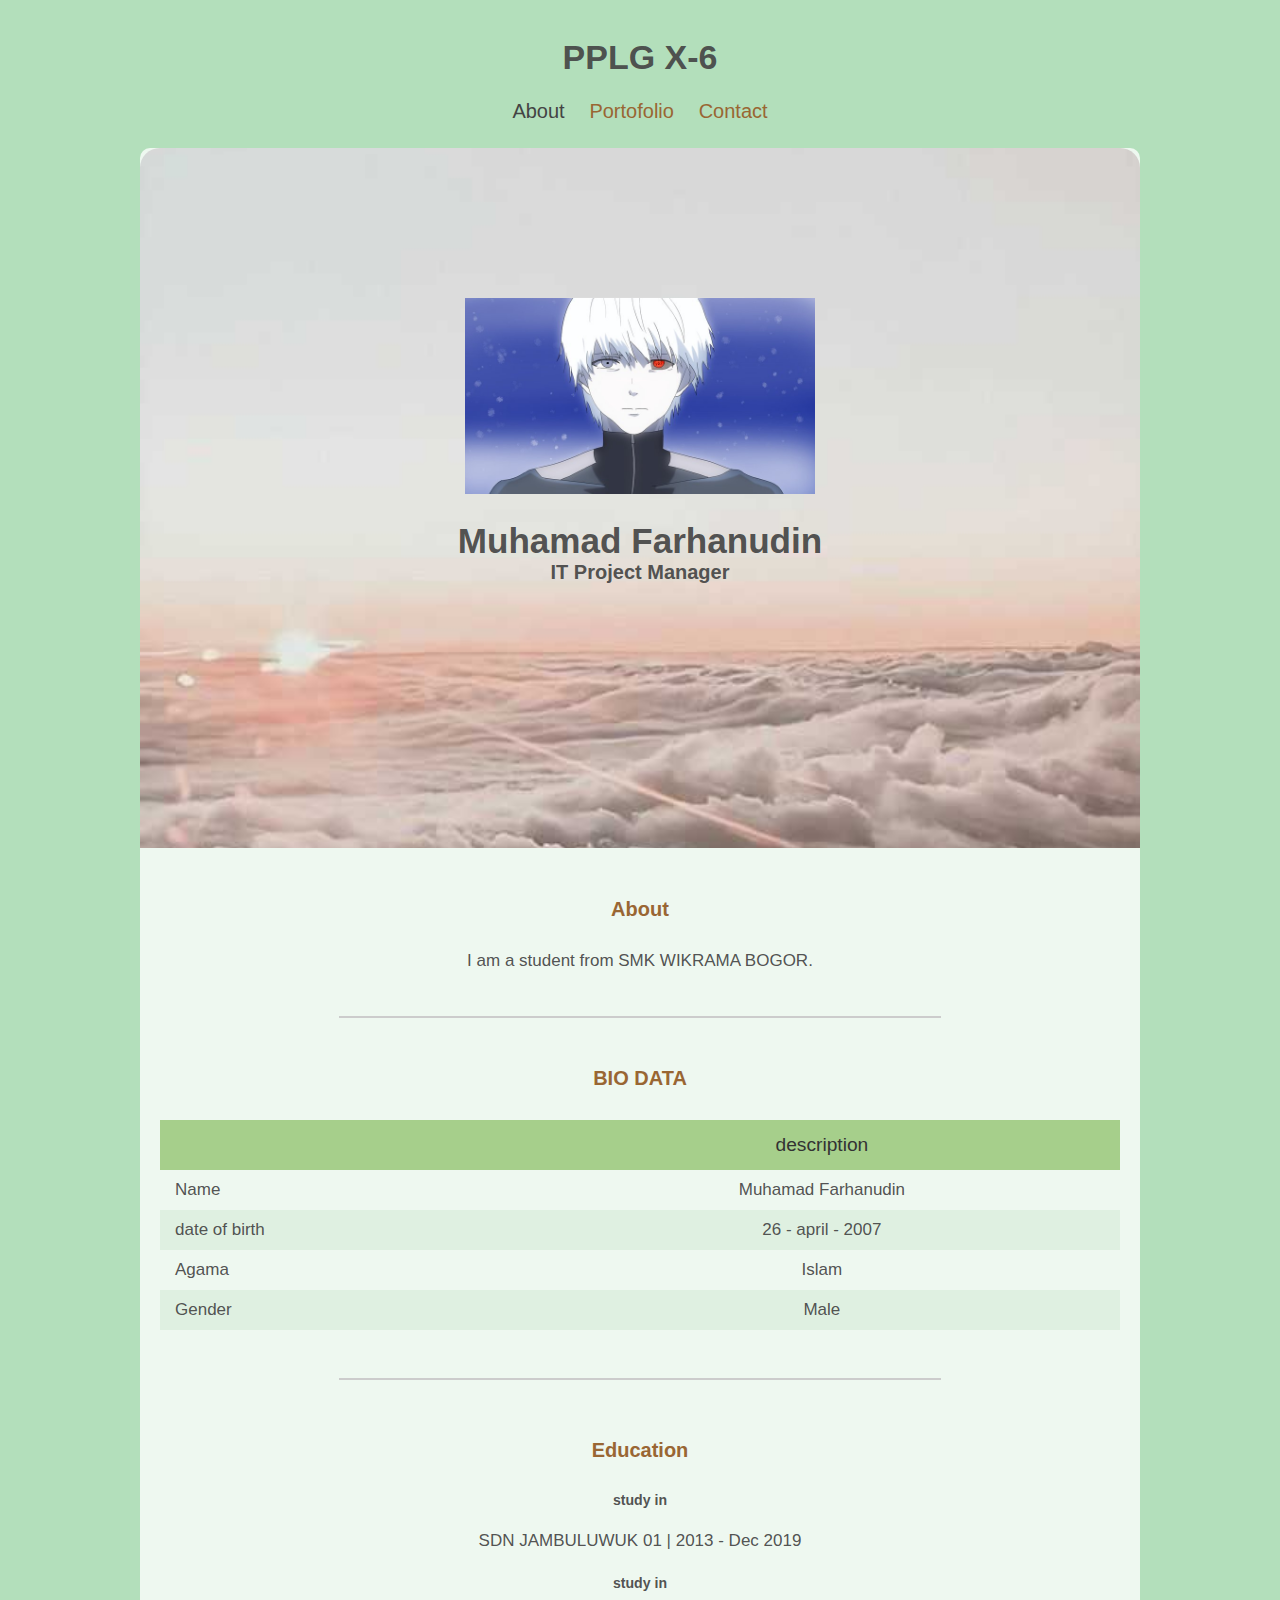
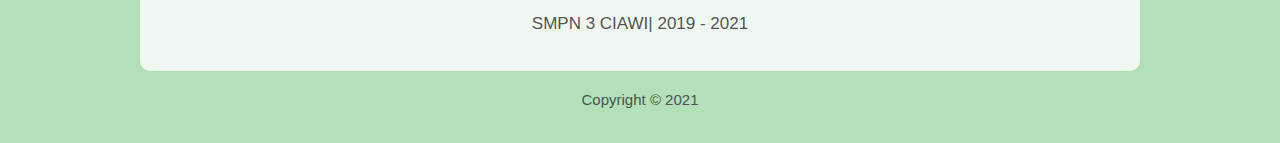
<file: Cv Farhan/index.html>
<!DOCTYPE html>
<html>

<head>
    <meta charset="utf-8">
    <title>CV - farhan</title>
    <link rel="stylesheet" type="text/css" href="style.css">
</head>

<body>
    <div class="container">
        <!-- Judul Halaman -->
        <h1>PPLG X-6</h1>
        <!-- Navbar -->
        <div class="navbar">
            <ul type="square" class="list-nav">
                <li><a href="#" class="active">About</a></li>
                <li><a href="portofolio.html">Portofolio</a></li>
                <li><a href="contact.html">Contact</a></li>
            </ul>
        </div>
        <!-- Konten -->
        <div class="content">
            <!-- Profil -->
            <div id="content-img">
                <div class="content1">
                    <img src="stefano_frattin_stefano_frattin_ken_kaneki.jpeg">
                    <h3 class="content-header">Muhamad Farhanudin</h3>
                    <p class="content-text">
                        <b>IT Project Manager</b>
                    </p>
                </div>
            </div>
            <!-- Deskripsi Singkat -->
            <section class="section section-small">
                <h2 class="section-header">About</h2>
                <p>I am a student from SMK WIKRAMA BOGOR.</p>
            </section>
            <hr>
            <!-- Table -->
            <section class="section">
                <h2 class="section-header">BIO DATA</h2>
                <div class="responsive-table">
                    <table>
                        <tr class="tr-header">
                            <th>&nbsp;</th>
                            <th>description</th>
                        </tr>
                        <tr>
                            <td class="text-left">Name</td>
                            <td>Muhamad Farhanudin</td>
                        </tr>
                        <tr>
                            <td class="text-left">date of birth</td>
                            <td>26 - april - 2007</td>
                        </tr>
                        <tr>
                            <td class="text-left">Agama</td>
                            <td>Islam</td>
                        </tr>
                        <tr>
                            <td class="text-left">Gender</td>
                            <td>Male</td>
                        </tr>
                    </table>
                </div>
            </section>
            <hr>
            <!-- List Pendidikan -->
            <section class="section section-small">
                <h2 class="section-header">Education</h2>
                <h5>study in</h5>
                <p>SDN JAMBULUWUK 01 | 2013 - Dec 2019</p>
                <h5>study in</h5>
                <p>SMPN 3 CIAWI| 2019 - 2021</p>
            </section>
        </div>
        <footer>
            <p class="footer-text">Copyright &copy; 2021</p>
        </footer>
    </div>
</body>

</html>
</file>
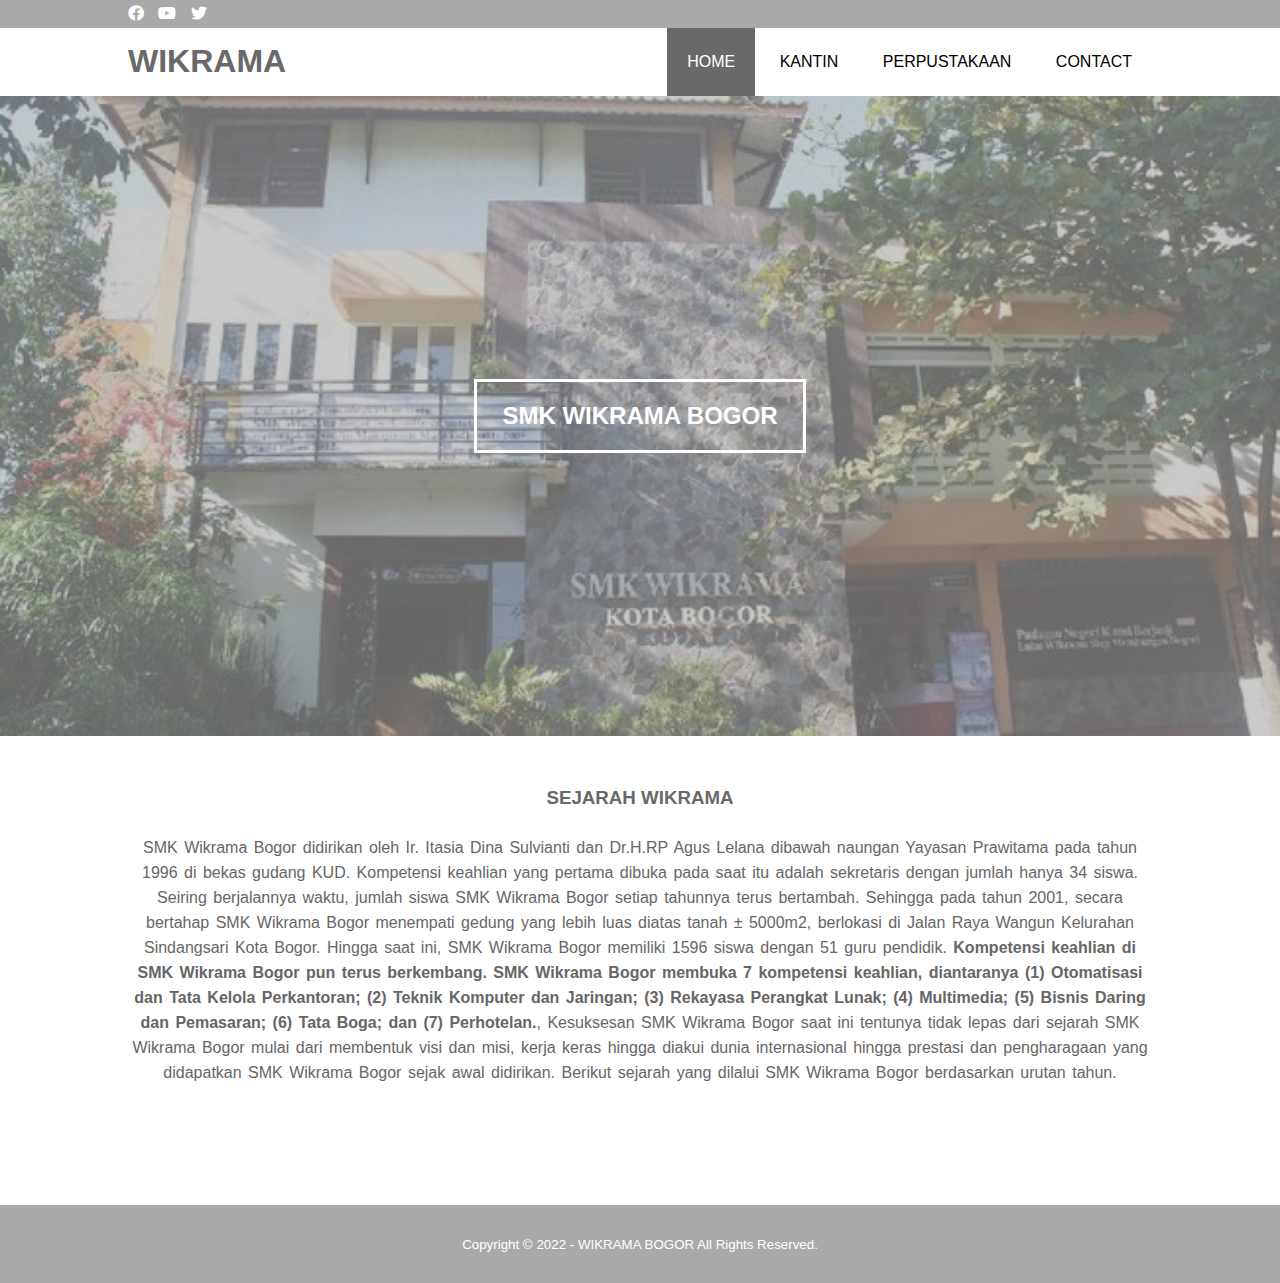
<file: Cv Farhan/companyprofile-master/smk wikrama web/smk wikrama bogor web/index.html>
<!DOCTYPE html>
<html>
<head>
	<meta charset="utf-8">
	<meta name="viewport" content="width=device-width, initial-scale=1">
	<title>SMK WIKRAMA BOGOR</title>
	<link rel="stylesheet" type="text/css" href="css/style.css">
	<link rel="stylesheet" type="text/css" href="https://cdnjs.cloudflare.com/ajax/libs/font-awesome/5.13.0/css/all.min.css">
	<script src="https://code.jquery.com/jquery-3.5.1.min.js" integrity="sha256-9/aliU8dGd2tb6OSsuzixeV4y/faTqgFtohetphbbj0=" crossorigin="anonymous"></script>
</head>
<body>
	<!-- loader -->
	<div class="bg-loader">
		<div class="loader"></div>
	</div>

	<!-- header -->
	<div class="medsos">
		<div class="container">
			<ul>
				<li><a href="#"><i class="fab fa-facebook"></i></a></li>
				<li><a href="#"><i class="fab fa-youtube"></i></a></li>
				<li><a href="#"><i class="fab fa-twitter"></i></a></li>
			</ul>
		</div>
	</div>
	<header>
		<div class="container">
			<h1><a href="index.html">WIKRAMA</a></h1>
			<ul>
				<li class="active"><a href="index.html">HOME</a></li>
				<li><a href="about.html">KANTIN</a></li>
				<li><a href="manset.html">PERPUSTAKAAN</a></li>
				<li><a href="contact.html">CONTACT</a></li>
			</ul>
		</div>
	</header>

	<!-- banner -->
	<section class="banner">
		<h2>SMK WIKRAMA BOGOR</h2>
	</section>

	<!-- about -->
	<section class="about">
		<div class="container">
			<h3>SEJARAH WIKRAMA</h3>
			<p> 	
				SMK Wikrama Bogor didirikan oleh Ir. Itasia Dina Sulvianti dan Dr.H.RP Agus Lelana dibawah naungan Yayasan Prawitama pada tahun 1996 di bekas gudang KUD. Kompetensi keahlian yang pertama dibuka pada saat itu adalah sekretaris dengan jumlah hanya 34 siswa.
				
				Seiring berjalannya waktu, jumlah siswa SMK Wikrama Bogor setiap tahunnya terus bertambah. Sehingga pada tahun 2001, secara bertahap SMK Wikrama Bogor menempati gedung yang lebih luas diatas tanah ± 5000m2, berlokasi di Jalan Raya Wangun Kelurahan Sindangsari Kota Bogor. Hingga saat ini, SMK Wikrama Bogor  memiliki 1596 siswa dengan 51 guru pendidik. <strong>Kompetensi keahlian di SMK Wikrama Bogor pun terus berkembang. SMK Wikrama Bogor membuka 7 kompetensi keahlian, diantaranya (1) Otomatisasi dan Tata Kelola Perkantoran; (2) Teknik Komputer dan Jaringan; (3) Rekayasa Perangkat Lunak; (4) Multimedia; (5) Bisnis Daring dan Pemasaran; (6) Tata Boga; dan (7) Perhotelan.</strong>, Kesuksesan SMK Wikrama Bogor saat ini tentunya tidak lepas dari sejarah SMK Wikrama Bogor  mulai dari membentuk visi dan misi, kerja keras hingga diakui dunia internasional hingga prestasi dan pengharagaan yang didapatkan SMK Wikrama Bogor sejak awal didirikan. Berikut sejarah yang dilalui SMK Wikrama Bogor berdasarkan urutan tahun.

			</p>
		</div>
	</section>

	<!-- footer -->
	<footer>
		<div class="container">
			<small>Copyright &copy; 2022 - WIKRAMA BOGOR All Rights Reserved.</small>
		</div>
	</footer>


	<script type="text/javascript">
		$(document).ready(function(){
			$(".bg-loader").hide();
		})
	</script>
</body>
</html>
</file>
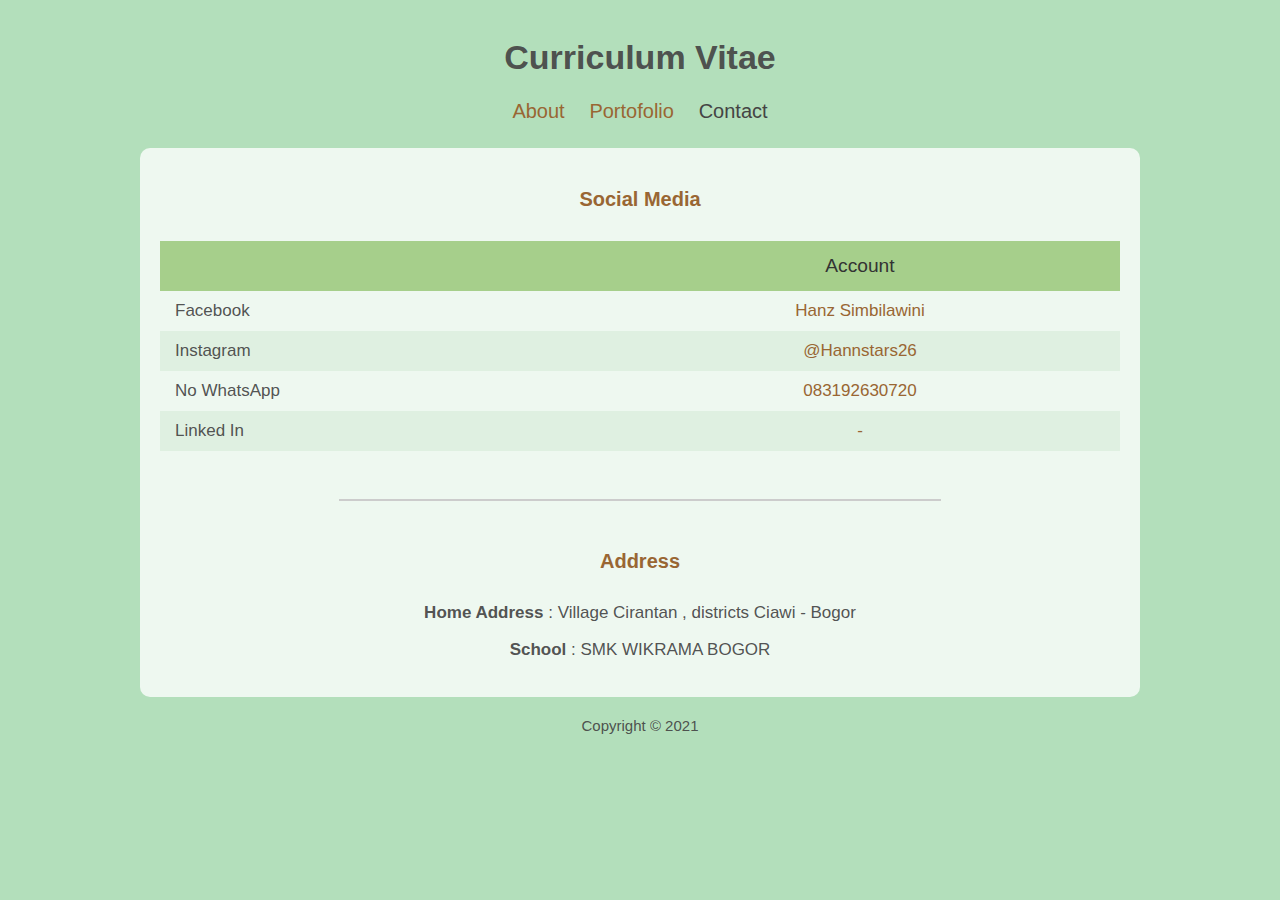
<file: Cv Farhan/contact.html>
<!DOCTYPE html>
<html>

<head>
    <meta charset="utf-8">
    <title>CV - farhan</title>
    <link rel="stylesheet" type="text/css" href="style.css">
</head>

<body>
    <div class="container">
        <div class="header">
            <h1 class="text-header">Curriculum Vitae</h1>
        </div>
        <div class="navbar">
            <ul class="list-nav">
                <li><a href="index.html">About</a></li>
                <li><a href="portofolio.html">Portofolio</a></li>
                <li><a href="#" class="active">Contact</a></li>
            </ul>
        </div>
        <div class="content">
            <!-- Social Media -->
            <section class="section">
                <h2 class="section-header"> Social Media</h2>
                <div class="responsive-table">
                    <table>
                        <tr class="tr-header">
                            <th>&nbsp;</th>
                            <th>Account</th>
                        </tr>
                        <tr>
                            <td class="text-left">Facebook</td>
                            <td>
                                <a href="https://www.facebook.com/">Hanz Simbilawini</a>
                            </td>
                        </tr>
                        <tr>
                            <td class="text-left">Instagram</td>
                            <td>
                                <a href="https://www.instagram.com/?hl=id">@Hannstars26</a>
                            </td>
                        </tr>
                        <tr>
                            <td class="text-left">No WhatsApp</td>
                            <td>
                                <a href="https://wa.me/6283192630720">083192630720</a>
                            </td>
                        </tr>
                        <tr>
                            <td class="text-left">Linked In</td>
                            <td>
                                <a href="linkedin.com.com">-</a>
                            </td>
                        </tr>
                    </table>
                </div>
            </section>
            <hr>
            <!-- Contact -->
            <section class="section">
                <h2 class="section-header">Address</h2>
                <p><b>Home Address </b>: Village Cirantan ,
                    districts Ciawi - Bogor</p>
                <p><b>School </b>: SMK WIKRAMA BOGOR</p>
            </section>
        </div>
        <footer>
            <p class="footer-text">Copyright &copy; 2021</p>
        </footer>
    </div>
</body>

</html>
</file>
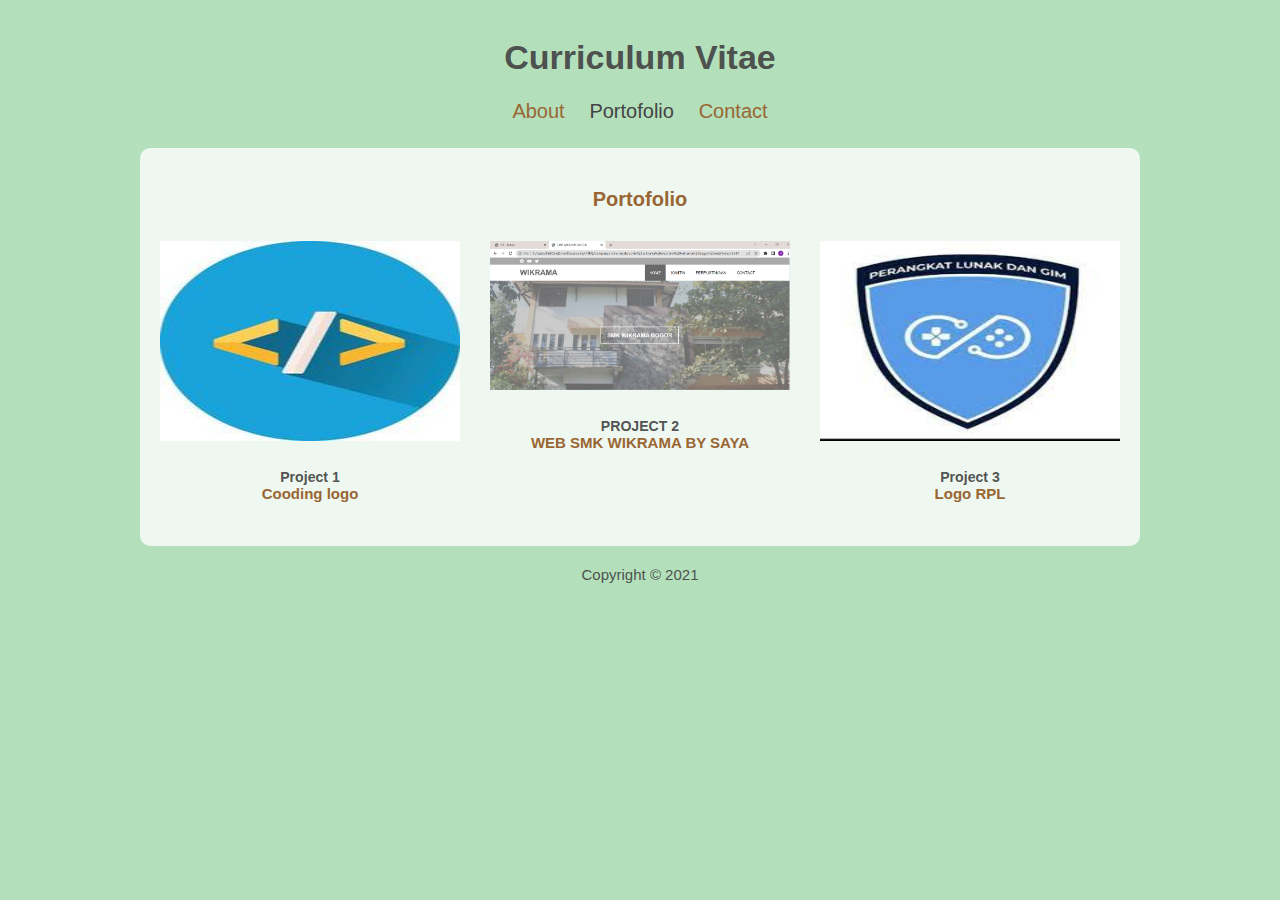
<file: Cv Farhan/portofolio.html>
<!DOCTYPE html>
<html>

<head>
    <meta charset="utf-8">
    <title>CV - farhan</title>
    <link rel="stylesheet" type="text/css" href="style.css">
</head>

<body>
    <div class="container">
        <h1>Curriculum Vitae</h1>
        <div class="navbar">
            <ul class="list-nav">
                <li><a href="index.html">About</a></li>
                <li><a href="#" class="active">Portofolio</a></li>
                <li><a href="contact.html">Contact</a></li>
            </ul>
        </div>
        <div class="content">
            <!-- Portofolio -->
            <section class="section">
                <h2 class="section-header">Portofolio</h2>
                <div class="gallery">
                    <figure class="images">
                        <img src="custom-coding-icon-shadowed-detailed-custom-coding-logo-free-vector.jpg" width="350px"
                            class="gallery-img" />
                        <figcaption>
                            <h5 class="name">Project 1
                                <span>
                                    <a href="detail.html">Cooding logo</a>
                                </span>
                            </h5>
                        </figcaption>
                    </figure>
                    <figure class="images">
                        <img src="Screenshot (16).png" width="350px" class="gallery-img" />
                        <figcaption>
                            <h5 class="name">PROJECT 2
                                <span>
                                    <a href="companyprofile-master/smk wikrama web/smk wikrama bogor web/index.html">WEB SMK WIKRAMA BY SAYA</a>
                                </span>
                            </h5>
                        </figcaption>
                    </figure>
                    <figure class="images">
                        <img src="download.jfif" width="350px" class="gallery-img" />
                        <figcaption>
                            <h5 class="name">Project 3
                                <span>
                                    <a href="detail.html">Logo RPL</a>
                                </span>
                            </h5>
                        </figcaption>
                    </figure>
                </div>
            </section>
        </div>
        <footer>
            <p class="footer-text">Copyright &copy; 2021</p>
        </footer>
    </div>
</body>

</html>
</file>
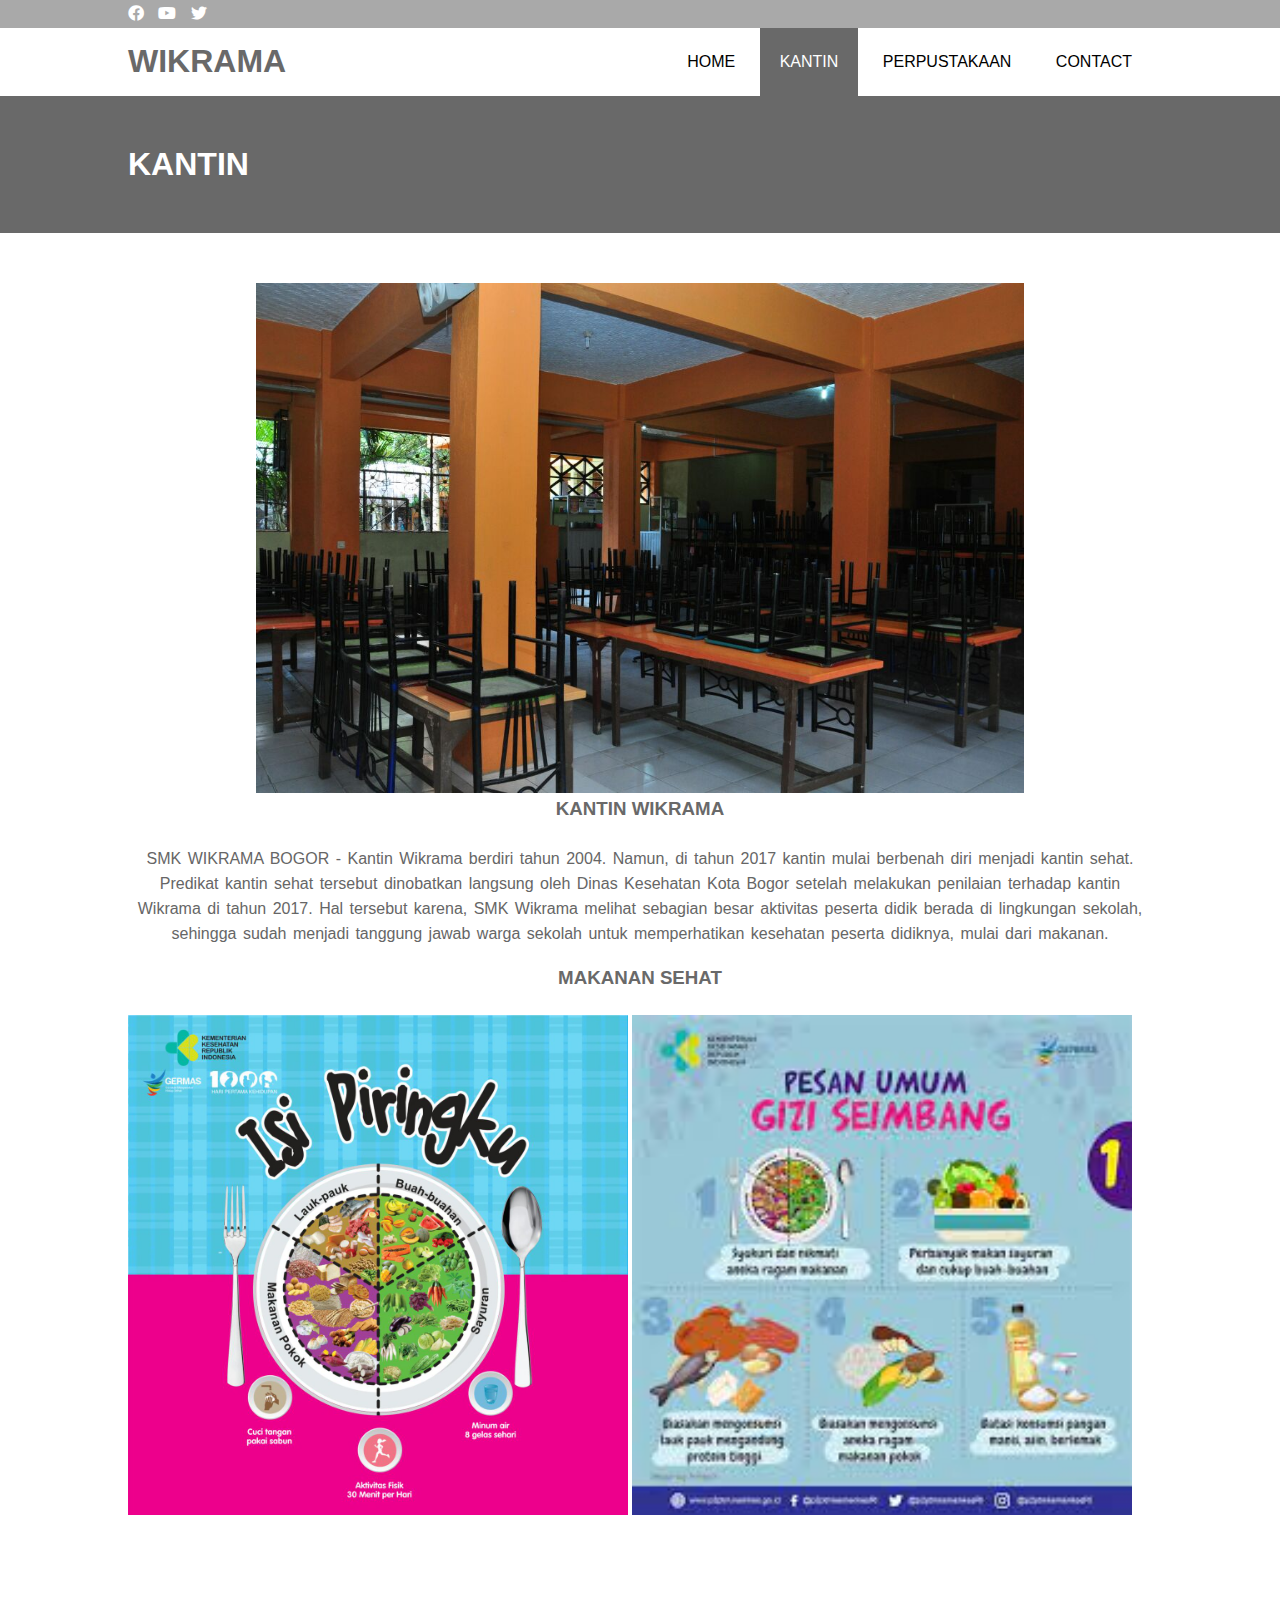
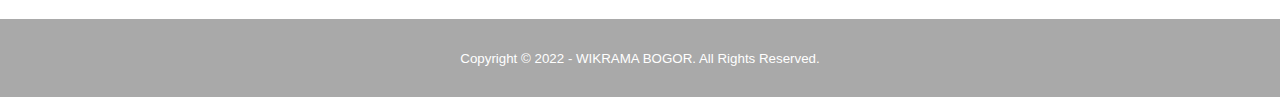
<file: Cv Farhan/companyprofile-master/smk wikrama web/smk wikrama bogor web/about.html>
<!DOCTYPE html>
<html>
<head>
	<meta charset="utf-8">
	<meta name="viewport" content="width=device-width, initial-scale=1">
	<title>SMK WIKRAMA BOGOR</title>
	<link rel="stylesheet" type="text/css" href="css/style.css">
	<link rel="stylesheet" type="text/css" href="https://cdnjs.cloudflare.com/ajax/libs/font-awesome/5.13.0/css/all.min.css">
	<script src="https://code.jquery.com/jquery-3.5.1.min.js" integrity="sha256-9/aliU8dGd2tb6OSsuzixeV4y/faTqgFtohetphbbj0=" crossorigin="anonymous"></script>
</head>
<body>
	<!-- loader -->
	<div class="bg-loader">
		<div class="loader"></div>
	</div>

	<!-- header -->
	<div class="medsos">
		<div class="container">
			<ul>
				<li><a href="#"><i class="fab fa-facebook"></i></a></li>
				<li><a href="#"><i class="fab fa-youtube"></i></a></li>
				<li><a href="#"><i class="fab fa-twitter"></i></a></li>
			</ul>
		</div>
	</div>
	<header>
		<div class="container">
			<h1><a href="index.html">WIKRAMA</a></h1>
			<ul>
				<li><a href="index.html">HOME</a></li>
				<li class="active"><a href="about.html">KANTIN</a></li>
				<li><a href="manset.html">PERPUSTAKAAN</a></li>
				<li><a href="contact.html">CONTACT</a></li>
			</ul>
		</div>
	</header>

	<!-- label -->
	<section class="label">
		<div class="container">
			<h1>KANTIN</h1>
		</div>
	</section>

	<!-- about -->
	<section class="about">
		<div class="container">
			<center>
			<div>
			<img src="kantin wk.jpg" width="75%">
			</div>
			</center>
			<h3>KANTIN WIKRAMA</h3>
			<p>SMK WIKRAMA BOGOR - Kantin Wikrama berdiri tahun 2004. Namun, di tahun 2017 kantin mulai berbenah diri menjadi kantin sehat. Predikat kantin sehat tersebut dinobatkan langsung oleh Dinas Kesehatan Kota Bogor setelah melakukan penilaian terhadap kantin Wikrama di tahun 2017. Hal tersebut karena, SMK Wikrama melihat sebagian besar aktivitas peserta didik berada di lingkungan sekolah, sehingga sudah menjadi tanggung jawab warga sekolah untuk memperhatikan kesehatan peserta didiknya, mulai dari makanan.</p>
			<h3>MAKANAN SEHAT</h3>
		 <img src="Gizi-seimbang-kemenkes.jpg" width="500px">
		 <img src="download (1).jfif" width="500px">
		</div>
	</section>

	<!-- footer -->
	<footer>
		<div class="container">
			<small>Copyright &copy; 2022 - WIKRAMA BOGOR. All Rights Reserved.</small>
		</div>
	</footer>


	<script type="text/javascript">
		$(document).ready(function(){
			$(".bg-loader").hide();
		})
	</script>
</body>
</html>
</file>
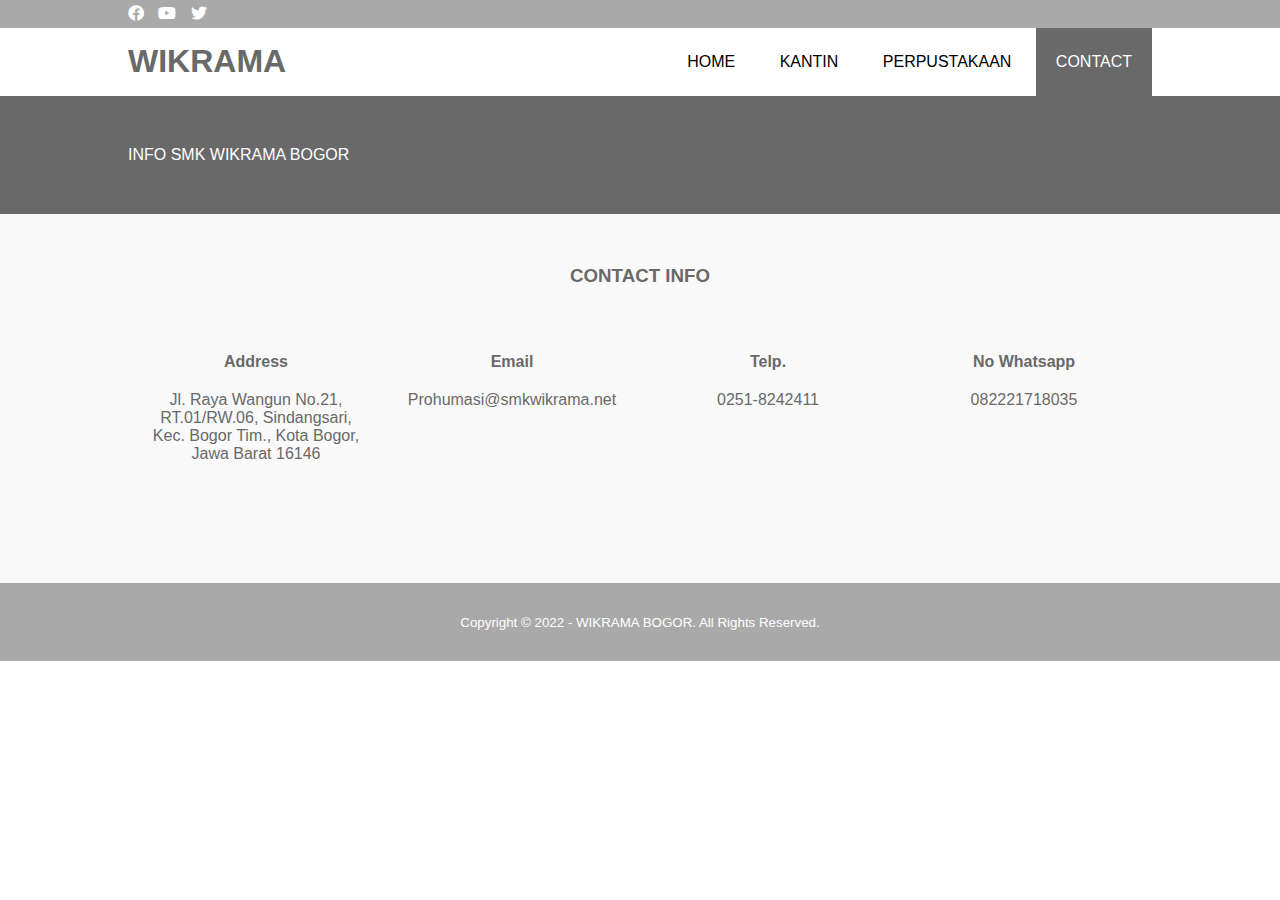
<file: Cv Farhan/companyprofile-master/smk wikrama web/smk wikrama bogor web/contact.html>
<!DOCTYPE html>
<html>
<head>
	<meta charset="utf-8">
	<meta name="viewport" content="width=device-width, initial-scale=1">
	<title>SMK WIKRAMA BOGOR</title>
	<link rel="stylesheet" type="text/css" href="css/style.css">
	<link rel="stylesheet" type="text/css" href="https://cdnjs.cloudflare.com/ajax/libs/font-awesome/5.13.0/css/all.min.css">
	<script src="https://code.jquery.com/jquery-3.5.1.min.js" integrity="sha256-9/aliU8dGd2tb6OSsuzixeV4y/faTqgFtohetphbbj0=" crossorigin="anonymous"></script>
</head>
<body>
	<!-- loader -->
	<div class="bg-loader">
		<div class="loader"></div>
	</div>

	<!-- header -->
	<div class="medsos">
		<div class="container">
			<ul>
				<li><a href="#"><i class="fab fa-facebook"></i></a></li>
				<li><a href="#"><i class="fab fa-youtube"></i></a></li>
				<li><a href="#"><i class="fab fa-twitter"></i></a></li>
			</ul>
		</div>
	</div>
	<header>
		<div class="container">
			<h1><a href="index.html">WIKRAMA</a></h1>
			<ul>
				<li><a href="index.html">HOME</a></li>
				<li><a href="about.html">KANTIN</a></li>
				<li><a href="manset.html">PERPUSTAKAAN</a></li>
				<li class="active"><a href="contact.html">CONTACT</a></li>
			</ul>
		</div>
	</header>

	<!-- label -->
	<section class="label">
		<div class="container">
			<p>INFO SMK WIKRAMA BOGOR</p>
		</div>
	</section>

	<!-- service -->
	<section class="service">
		<div class="container">
			<h3>CONTACT INFO</h3>
			<div class="box">
				<div class="col-4">
					<h4>Address</h4>
					<p>Jl. Raya Wangun No.21, RT.01/RW.06, Sindangsari, Kec. Bogor Tim., Kota Bogor, Jawa Barat 16146</p>
				</div>
				<div class="col-4">
					<h4>Email</h4>
					<a href="https://smkwikrama.sch.id/">Prohumasi@smkwikrama.net</a>
				</div>
				<div class="col-4">
					<h4>Telp.</h4>
					<p>0251-8242411 </p>
				</div>
				<div class="col-4">
					<h4>No Whatsapp</h4>
					<a href="https://wa.me/6282221718035">082221718035</a>
				</div>
			</div>
		</div>
	</section>

	<!-- footer -->
	<footer>
		<div class="container">
			<small>Copyright &copy; 2022 - WIKRAMA BOGOR. All Rights Reserved.</small>
		</div>
	</footer>


	<script type="text/javascript">
		$(document).ready(function(){
			$(".bg-loader").hide();
		})
	</script>
</body>
</html>
</file>
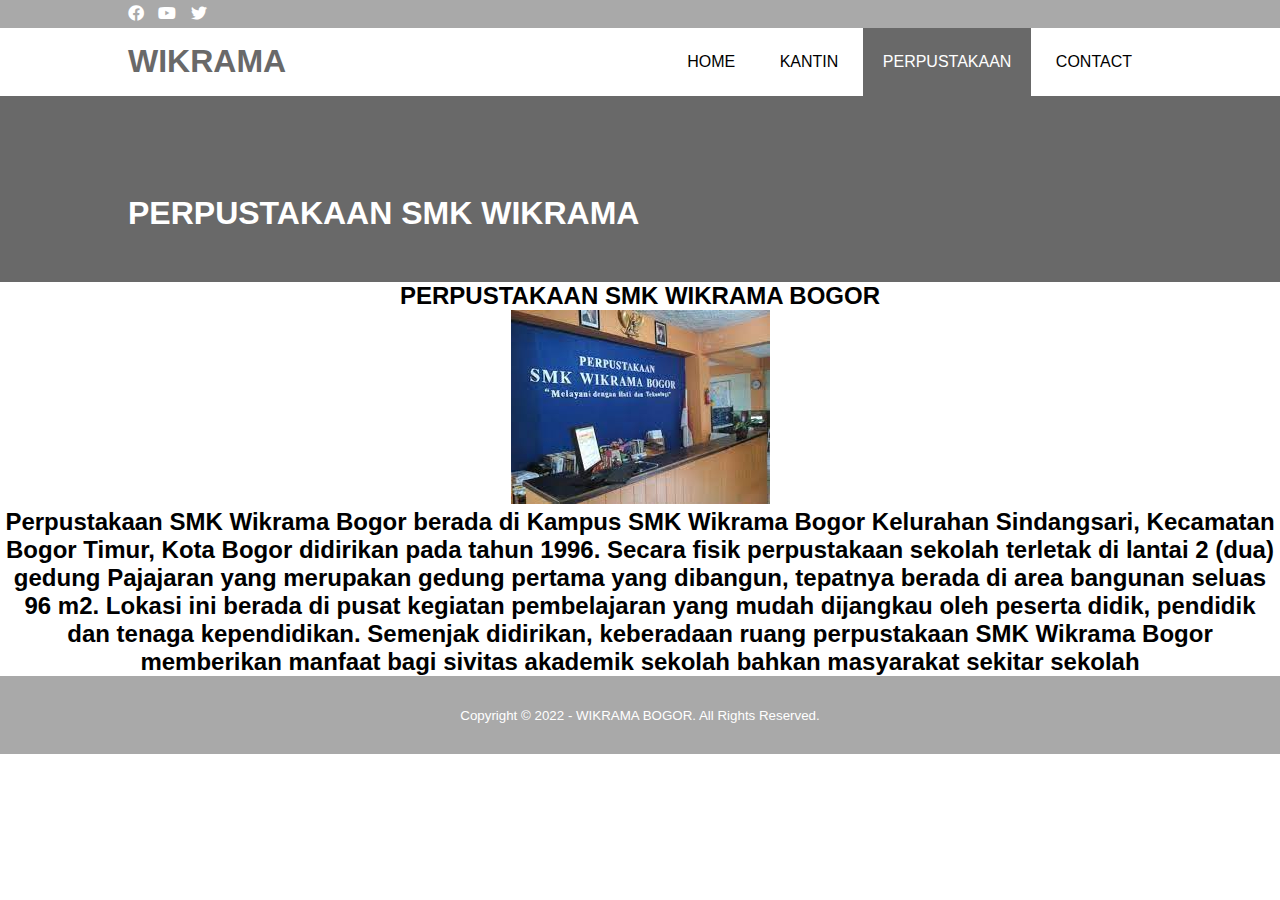
<file: Cv Farhan/companyprofile-master/smk wikrama web/smk wikrama bogor web/manset.html>
<!DOCTYPE html>
<html>

<head>
    <meta charset="utf-8">
    <meta name="viewport" content="width=device-width, initial-scale=1">
    <title>SMK WIKRAMA BOGOR</title>
    <link rel="stylesheet" type="text/css" href="css/style.css">
    <link rel="stylesheet" type="text/css"
        href="https://cdnjs.cloudflare.com/ajax/libs/font-awesome/5.13.0/css/all.min.css">
    <script src="https://code.jquery.com/jquery-3.5.1.min.js"
        integrity="sha256-9/aliU8dGd2tb6OSsuzixeV4y/faTqgFtohetphbbj0=" crossorigin="anonymous"></script>
</head>

<body>
    <!-- loader -->
    <div class="bg-loader">
        <div class="loader"></div>
    </div>

    <!-- header -->
    <div class="medsos">
        <div class="container">
            <ul>
                <li><a href="#"><i class="fab fa-facebook"></i></a></li>
                <li><a href="#"><i class="fab fa-youtube"></i></a></li>
                <li><a href="#"><i class="fab fa-twitter"></i></a></li>
            </ul>
        </div>
    </div>
    <header>
        <div class="container">
            <h1><a href="index.html">WIKRAMA</a></h1>
            <ul>
                <li><a href="index.html">HOME</a></li>
                <li><a href="about.html">KANTIN</a></li>
                <li><a href="manset.html" class="active">PERPUSTAKAAN</a></li>
                <li><a href="contact.html">CONTACT</a></li>
            </ul>
        </div>
    </header>

    <!-- label -->
    <section class="label">
        <div class="container">
            <h3>PERPUSTAKAAN</h3>
            <h1>PERPUSTAKAAN SMK WIKRAMA</h1>
        </div>
    </section>
    <CEnter>
        <h2>PERPUSTAKAAN SMK WIKRAMA BOGOR</h2>
        <img src="perpustakaan wk.jfif">
        <h2>Perpustakaan SMK Wikrama Bogor berada di Kampus SMK Wikrama Bogor Kelurahan Sindangsari, Kecamatan Bogor Timur, Kota Bogor  didirikan pada tahun 1996.  Secara fisik perpustakaan sekolah terletak di lantai 2 (dua) gedung Pajajaran yang merupakan gedung pertama yang dibangun, tepatnya berada di area bangunan seluas 96 m2. Lokasi ini berada di pusat kegiatan pembelajaran yang mudah dijangkau oleh peserta didik, pendidik dan tenaga kependidikan. Semenjak didirikan, keberadaan ruang perpustakaan SMK Wikrama Bogor memberikan manfaat bagi sivitas akademik sekolah bahkan masyarakat sekitar sekolah</h2>
    </CEnter>
    <!-- footer -->
    <footer>
        <div class="container">
            <small>Copyright &copy; 2022 - WIKRAMA BOGOR. All Rights Reserved.</small>
        </div>
    </footer>


    <script type="text/javascript">
        $(document).ready(function () {
            $(".bg-loader").hide();
        })
    </script>
</body>

</html>
</file>
<file: Cv Farhan/style.css>
body {
    background-color: #b3dfbb;
    color: #444444ed;
    font-family: "Open Sans", Arial;
    font-size: 17px;
    padding: 15px;
    margin: 0;
}

.container {
    max-width: 1000px;
    margin-left: auto;
    margin-right: auto;
}

h1 {
    text-align: center;
}

.navbar {
    text-align: center;
    margin-bottom: 25px;
}

.list-nav {
    padding: 0;
    margin: 0;
}

.list-nav li {
    display: inline-block;
    list-style: none;
    margin-left: 10px;
    margin-right: 10px;
}

.list-nav a {
    font-size: 20px;
}

.list-nav li a.active {
    color: #444444;
}

a:hover {
    color: #444444;
}

a {
    color: #996633;
    text-decoration: none;
}

.content {
    background-color: #ffffffc5;
    border-radius: 10px;
}

.content-header {
    margin-bottom: 0;
}

.content-text {
    font-size: 20px;
    margin: 0;
}

#content-img {
    background-image: url(aesthetic-backgrounds-92.jpg);
    background-position: center;
    background-size: cover;
    min-height: 700px;
    text-align: center;
    border-top-left-radius: 20px;
    border-top-right-radius: 20px;
}

#content-img img {
    max-width: 50%;
    margin-bottom: -15px;
}

.content1 {
    padding: 15%;
    font-size: 30px;
}

.section {
    padding-top: 10px;
    padding-left: 20px;
    padding-right: 20px;
    padding-bottom: 20px;
}

.section-small {
    max-width: 490px;
    margin-left: auto;
    margin-right: auto;
    padding-top: 20px;
    text-align: center;
}

.section-header {
    color: #996633;
    text-align: center;
    font-size: 20px;
    margin-top: 30px;
    margin-bottom: 30px;
}

hr {
    width: 60%;
    border: 0.5px solid #ccc;
}

table {
    width: 100%;
    border-spacing: 0;
    padding-bottom: 20px;
}

th {
    color: #333333;
    font-weight: 400;
    font-size: 1.2rem;
    padding-left: 15px;
    padding-right: 15px;
}

td {
    text-align: center;
    padding: 10px 15px;
}

.text-left {
    text-align: left;
}

tr:nth-child(odd) {
    background-color: #dceeddd3;
}

tr.tr-header {
    background-color: #a6cf8b;
    height: 50px;
}

.footer-text {
    font-size: 15px;
    margin-top: 20px;
    margin-bottom: 20px;
    text-align: center;
}

p {
    text-align: center;
}

img { 
    max-width: 100%;
    max-height: 200px;
  }
  
  .gallery {
    display: flex;
    margin-left: -15px;
    margin-right: -15px;
  }
  
  .images {
    padding-left: 15px;
    padding-right: 15px;
  }
  
  figure { margin: 0; }
  figcaption { text-align: center; }
  
  figcaption span {
    display: block;
    color: #333333;
    font-size: 15px;
  }
</file>
<file: Cv Farhan/companyprofile-master/smk wikrama web/smk wikrama bogor web/css/style.css>
* {
	padding:0;
	margin:0;
	font-family: sans-serif;
}
a {
	color: inherit;
	text-decoration: none;
}
.medsos {
	padding:5px 0;
	background-color: #A9A9A9;
}
.medsos ul li {
	display: inline-block;
	color: #fff;
	margin-right: 10px;
}
.container {
	width:80%;
	margin:0 auto;
}
.container:after {
	content:'';
	display: block;
	clear: both;
}
header h1 {
	float: left;
	padding:15px 0;
	color: #696969;
}
header ul {
	float: right;
}
header ul li {
	display: inline-block;
}
header ul li a {
	padding:25px 20px;
	display: inline-block;
}
header ul li a:hover {
	background-color: #696969;
	color: #fff;
}
.active {
	background-color: #696969;
	color: #fff;
}
.banner {
	height: 60vh;
	background-image: url('../img/abc.jpg');
	background-size: cover;
	position: relative;
	display: flex;
	justify-content: center;
	align-items: center;
}
.banner:after {
	content:'';
	display: block;
	position: absolute;
	top: 0;
	left: 0;
	right: 0;
	bottom: 0;
	background-color: rgba(169, 169, 169, .6);
}
.banner h2 {
	color: #fff;
	z-index: 1;
	padding: 20px 25px;
	border:3px solid #fff;
}
section {
	padding:50px 0;
}
section h3 {
	text-align: center;
	padding: 1px;px 0;
	color: #696969;
	margin-bottom: 25px;
}
.about,
.service {
	padding-bottom: 100px;
}
.about p {
	color: #666;
	word-spacing: 2px;
	line-height: 25px;
	margin-bottom: 20px;
	text-align: center;
}
.service {
	background-color: #f9f9f9;
}
.box {
	color: #696969;
}
.box:after {
	content: '';
	display: block;
	clear: both;
}
.box .col-4 {
	width:25%;
	padding:20px;
	box-sizing: border-box;
	text-align: center;
	float: left;
}
.icon {
	width:70px;
	height:70px;
	border:1px solid;
	border-radius: 50%;
	text-align: center;
	line-height: 70px;
	font-size: 20px;
	margin:0 auto;
}
.box .col-4 h4 {
	margin:20px 0;
}
footer {
	padding:30px 0;
	background-color: #A9A9A9;
	color: #fff;
	text-align: center;
}
.bg-loader {
	background-color: #eee;
	position: fixed;
	top: 0;
	left: 0;
	right: 0;
	bottom: 0;
	z-index: 9999;
	display: flex;
	justify-content: center;
	align-items: center;
}
.bg-loader .loader {
	width:100px;
	height: 100px;
	border:3px solid #fff;
	border-radius: 50%;
	border-top-color: #696969;
	border-right-color: #696969;
	border-bottom-color: #696969;
	animation: puterin .8s linear infinite;
}
.label {
	background-color: #696969;
	color: #fff;
}
@keyframes puterin {
	100% {
		transform: rotate(360deg);
	}
}
@media screen and (max-width: 768px){
	.container {
		width:90%;
	}
	header h1 {
		text-align: center;
		float: none;
	}
	header ul {
		text-align: center;
		float: none;
	}
	.box .col-4 {
		width:100%;
		float: none;
		margin-bottom: 20px;
	}
}
</file>
